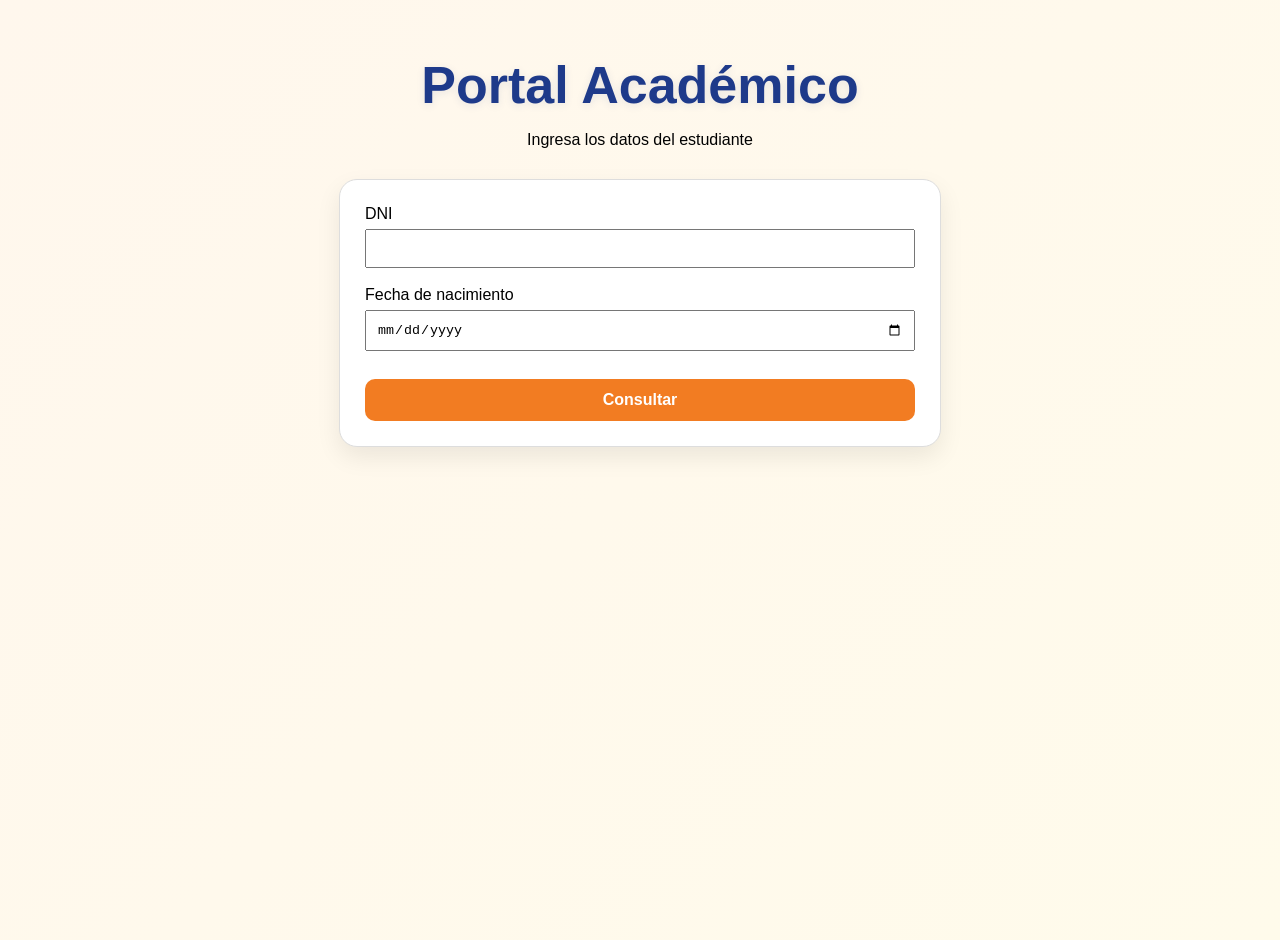
<file: index.htm>
<!DOCTYPE html>
<html lang="es">
<head>
    <meta charset="UTF-8">
    <meta name="viewport" content="width=device-width, initial-scale=1.0">
    <title>Portal Académico</title>

    <link rel="stylesheet" href="style.css">
</head>

<body>

    <h1>Portal Académico</h1>

    <p class="subtitulo">Ingresa los datos del estudiante</p>
    
    <form id="loginForm">

        <label>DNI</label><br>
        <input type="text" id="dni" maxlength="8" required><br><br>

        <label>Fecha de nacimiento</label><br>
        <input type="date" id="fecha" required><br><br>

        <button type="submit">Consultar</button>

    </form>

    <script src="script.js"></script>

</body>
</html>
</file>
<file: style.css>
body {
    font-family: Arial, sans-serif;
    max-width: 1000px;
    margin: 0 auto;
    padding: 20px;
    background: linear-gradient(135deg, #fff7ed, #fffbeb);
    min-height: 100vh;
}

h1 {
    text-align: center;
    color: #1e3a8a;
    font-size: 52px;
    margin-bottom: 10px;
    text-shadow: 0 2px 8px rgba(30,58,138,0.10);
}
h2 {
    margin-top: 30px;
}
form {
    max-width: 550px;
    margin: 30px auto;
    padding: 25px;
    border: 1px solid #ddd;
    border-radius: 18px;
    background: white;
    box-shadow: 0 10px 25px rgba(0,0,0,0.08);
}

input {
    width: 100%;
    padding: 10px;
    margin-top: 6px;
    box-sizing: border-box;
}

button {
    background-color: #f27c22;
    color: white;
    border: none;
    border-radius: 10px;
    padding: 12px;
    font-size: 16px;
    font-weight: 600;
}
button:hover {
    background-color: #d96512;
}

form button {
    width: 100%;
    margin-top: 10px;
}
.subtitulo {
    text-align: center;
    margin-bottom: 20px;
}
.card-datos {
    max-width: 520px;
    margin: 40px auto;
    padding: 35px;
    border-radius: 20px;
    background: white;
    box-shadow: 0 12px 30px rgba(0,0,0,0.12);
    border: none;

    border-top: 6px solid #2563eb;
}

.card-datos h1 {
    font-size: 42px;
    margin-bottom: 25px;
}

.card-datos p {
    font-size: 19px;
    background: #f8fafc;
    padding: 12px 15px;
    border-radius: 10px;
    margin: 12px 0;
}

.card-datos button {
    width: 100%;
    margin-top: 25px;
    font-size: 18px;
}

.cards {
    display: flex;
    flex-direction: row;
    justify-content: center;
    align-items: stretch;
    gap: 30px;
    margin-top: 30px;
    flex-wrap: wrap;
}

.card {
    width: 260px;
    height: 240px;
    padding: 30px;
    border: none;
    border-radius: 22px;
    text-align: center;
    cursor: pointer;
    transition: 0.3s;
    background: white;
    box-shadow: 0 10px 25px rgba(0,0,0,0.08);
}
.card:hover {
    transform: translateY(-8px);
    box-shadow: 0 16px 35px rgba(0,0,0,0.16);
}

.card h2 {
    font-size: 28px;
    margin-top: 15px;
}

.card .icono {
    font-size: 60px;
}

.nombre-alumno {
    text-align: center;
    font-size: 20px;
    margin-bottom: 25px;
}
table {
    width: 100%;
    border-collapse: collapse;
    margin-top: 15px;
}

th {
    background-color: #2563eb;
    color: white;
    padding: 12px;
}

td {
    padding: 10px;
}

table, th, td {
    border: 1px solid #ddd;
}

tr:nth-child(even) {
    background-color: #f8fafc;
}

tr:hover {
    background-color: #eef4ff;
}
.observacion {
    background-color: #fef3c7;
    font-weight: bold;
    border-left: 4px solid #f59e0b;
}
.table-container {
    overflow-x: auto;
}
footer{
    margin-top: 40px;
    padding: 20px;
    text-align: center;
    font-size: 13px;
    color: #666;
    border-top: 1px solid #ddd;
}
.logo{
    width: 130px;
    display: block;
    margin: 20px auto 15px auto;
}
@media (max-width: 600px) {

    .card-datos {
    padding: 25px 20px;
    margin: 30px auto;
}

.card-datos h1 {
    font-size: 34px;
}

.card-datos p {
    font-size: 17px;
}
body {
   padding: 15px;
   max-width: 100%;
    }

    .logo {
    width: 160px;
    margin: 20px auto 10px auto;
    }

    h1 {
        font-size: 42px;
        line-height: 1.1;
        margin-bottom: 15px;
    }

    .subtitulo {
        font-size: 18px;
        margin-bottom: 25px;
    }

    form {
        width: 100%;
        max-width: none;
        padding: 25px 20px;
        margin: 25px auto;
        box-sizing: border-box;
    }

    label {
        font-size: 18px;
    }

    input {
        font-size: 18px;
        padding: 13px;
    }

    button {
        font-size: 18px;
        padding: 14px;
    }

    footer {
        font-size: 12px;
        line-height: 1.4;
        padding: 15px 10px;
        margin-top: 25px;
    }
    .cards {
    gap: 20px;
    }

    .card {
    width: 85%;
    height: 140px;
    padding: 15px;
    }
.card .icono {
    font-size: 45px;
}

.card h2 {
    font-size: 18px;
    margin-top: 10px;
    }
}
.colegio{
    text-align: center;
    color: #000;
    font-size: 24px;
    font-weight: 600;
    margin: 0 0 15px 0;
}

.dato-alumno {
    background: #f8fafc;
    padding: 15px;
    border-radius: 12px;
    margin-bottom: 15px;
}

.dato-alumno span {
    display: block;
    color: #64748b;
    font-size: 14px;
    margin-bottom: 5px;
}
.dato-alumno strong {
    display: block;
    font-size: 18px;
    color: #0f172a;
    line-height: 1.3;
}
.container {
    text-align: center;
}
</file>
